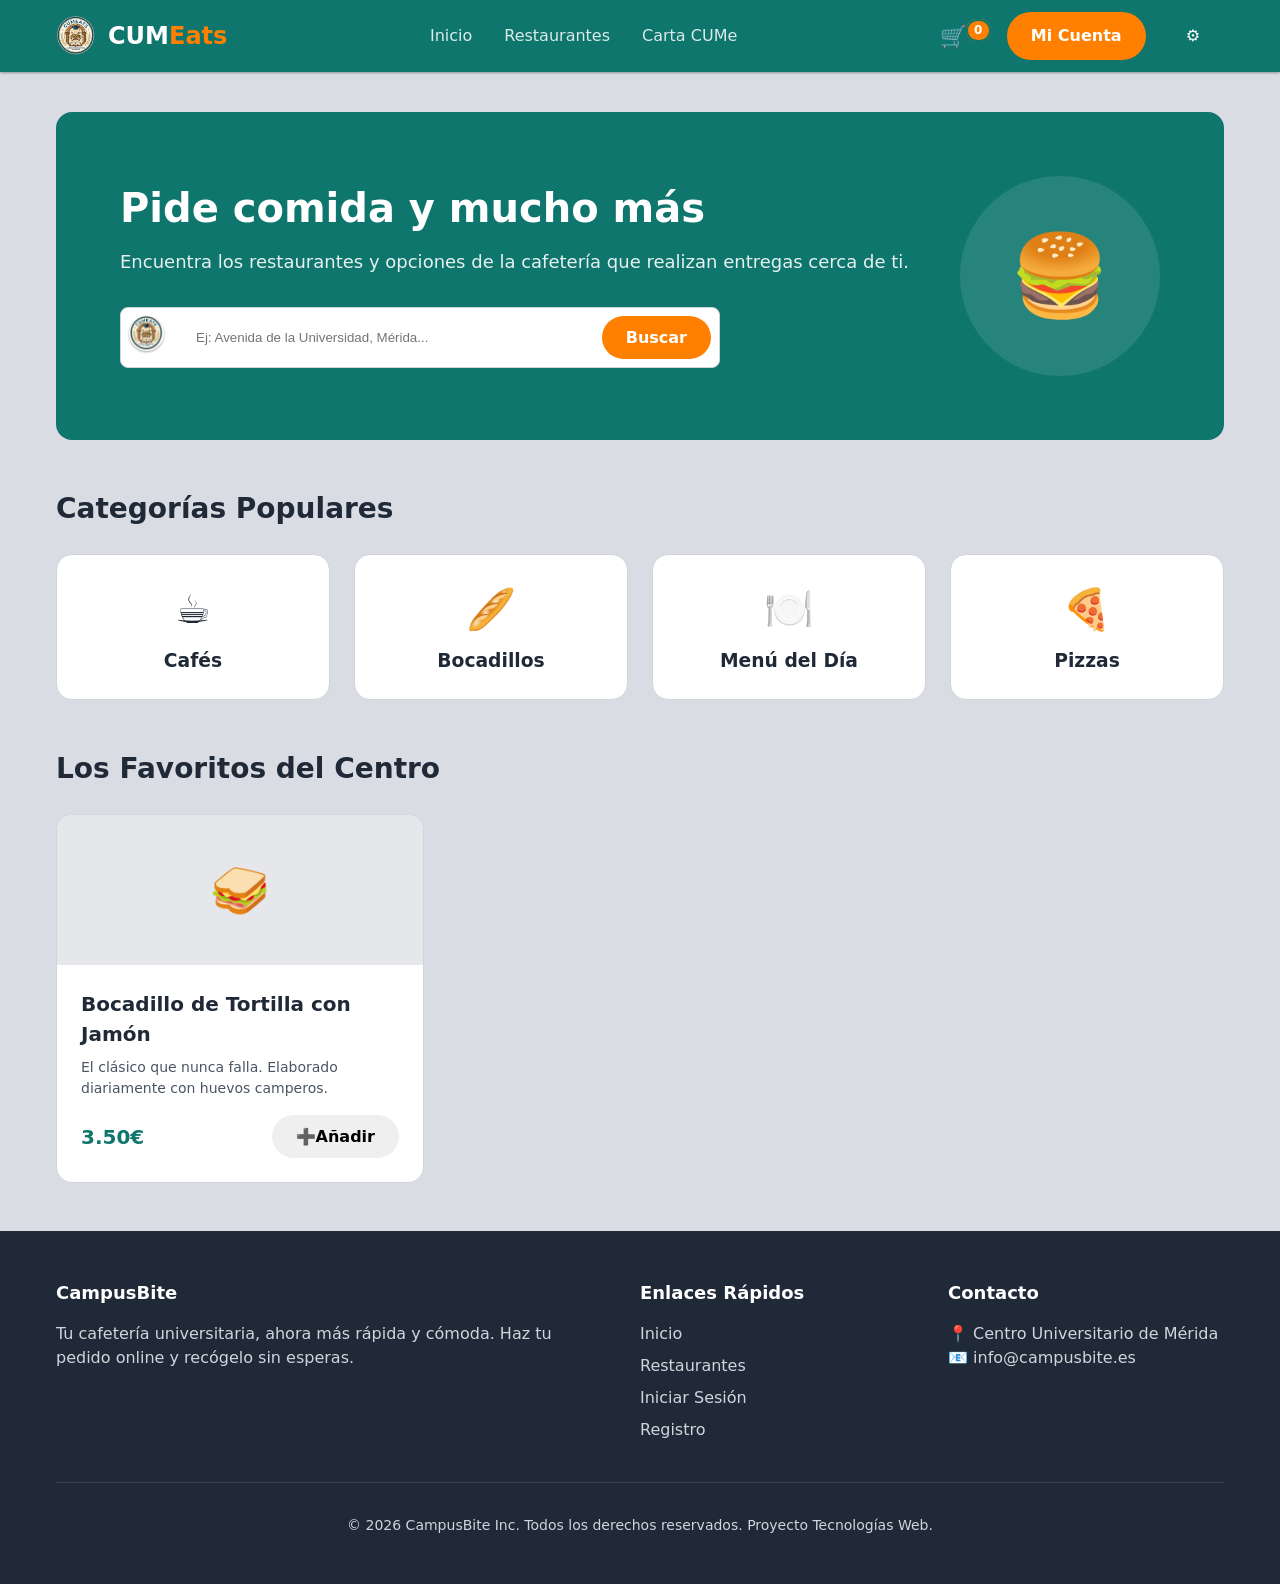
<file: index.html>
<!DOCTYPE html>
<html lang="es">

<head>
    <meta charset="UTF-8">
    <meta name="viewport" content="width=device-width, initial-scale=1.0">
    <title>Inicio - CUMeats</title>
    <link rel="stylesheet" href="css/styles.css">
    <link rel="icon" type="image/png" href="assets/logo_cumeats.png">
    <script src="js/main.js" defer></script>
    <script src="js/search.js" defer></script>
</head>

<body class="site-wrapper">

    <div id="header-placeholder"></div>

    <main class="main-content">
        <div class="container">

            <section class="hero-section">
                <div class="hero-text">
                    <h1 class="hero-title">Pide comida y mucho más</h1>
                    <p class="hero-subtitle">
                        Encuentra los restaurantes y opciones de la cafetería que realizan entregas cerca de ti.
                    </p>
                    <div class="hero-action">
                        <form action="listado.html" method="GET" class="search-bar">
                            <img src="assets/logo_cumeats.png" alt="Logo" class="search-logo-img">
                            <input type="text" id="direccion" name="direccion"
                                placeholder="Ej: Avenida de la Universidad, Mérida..." class="search-input"
                                autocomplete="off">
                            <button type="submit" class="btn btn-primary btn-search">Buscar</button>
                        </form>
                    </div>
                </div>
                <div class="hero-image-placeholder">
                    <span class="hero-icon">🍔</span>
                </div>
            </section>

            <section class="categories-section">
                <h2 class="section-title">Categorías Populares</h2>
                <div class="categories-grid">

                    <div class="category-card">
                        <span class="category-icon">☕</span>
                        <h3 class="category-name">Cafés</h3>
                    </div>

                    <div class="category-card">
                        <span class="category-icon">🥖</span>
                        <h3 class="category-name">Bocadillos</h3>
                    </div>

                    <div class="category-card">
                        <span class="category-icon">🍽️</span>
                        <h3 class="category-name">Menú del Día</h3>
                    </div>

                    <div class="category-card">
                        <span class="category-icon">🍕</span>
                        <h3 class="category-name">Pizzas</h3>
                    </div>

                </div>
            </section>

            <section class="favorites-section">
                <h2 class="section-title">Los Favoritos del Centro</h2>
                <div class="products-grid">

                    <article class="product-card">
                        <div class="product-image-placeholder">
                            <span class="product-icon">🥪</span>
                        </div>
                        <div class="product-details">
                            <h3 class="product-title">Bocadillo de Tortilla con Jamón</h3>
                            <p class="product-description">El clásico que nunca falla. Elaborado diariamente con huevos
                                camperos.</p>
                            <div class="product-footer">
                                <span class="product-price">3.50€</span>
                                <button class="btn btn-add">
                                    <span class="icon-plus">➕</span> Añadir
                                </button>
                            </div>
                        </div>
                    </article>

                </div>
            </section>

        </div>
    </main>

    <div id="footer-placeholder"></div>

</body>

</html>
</file>
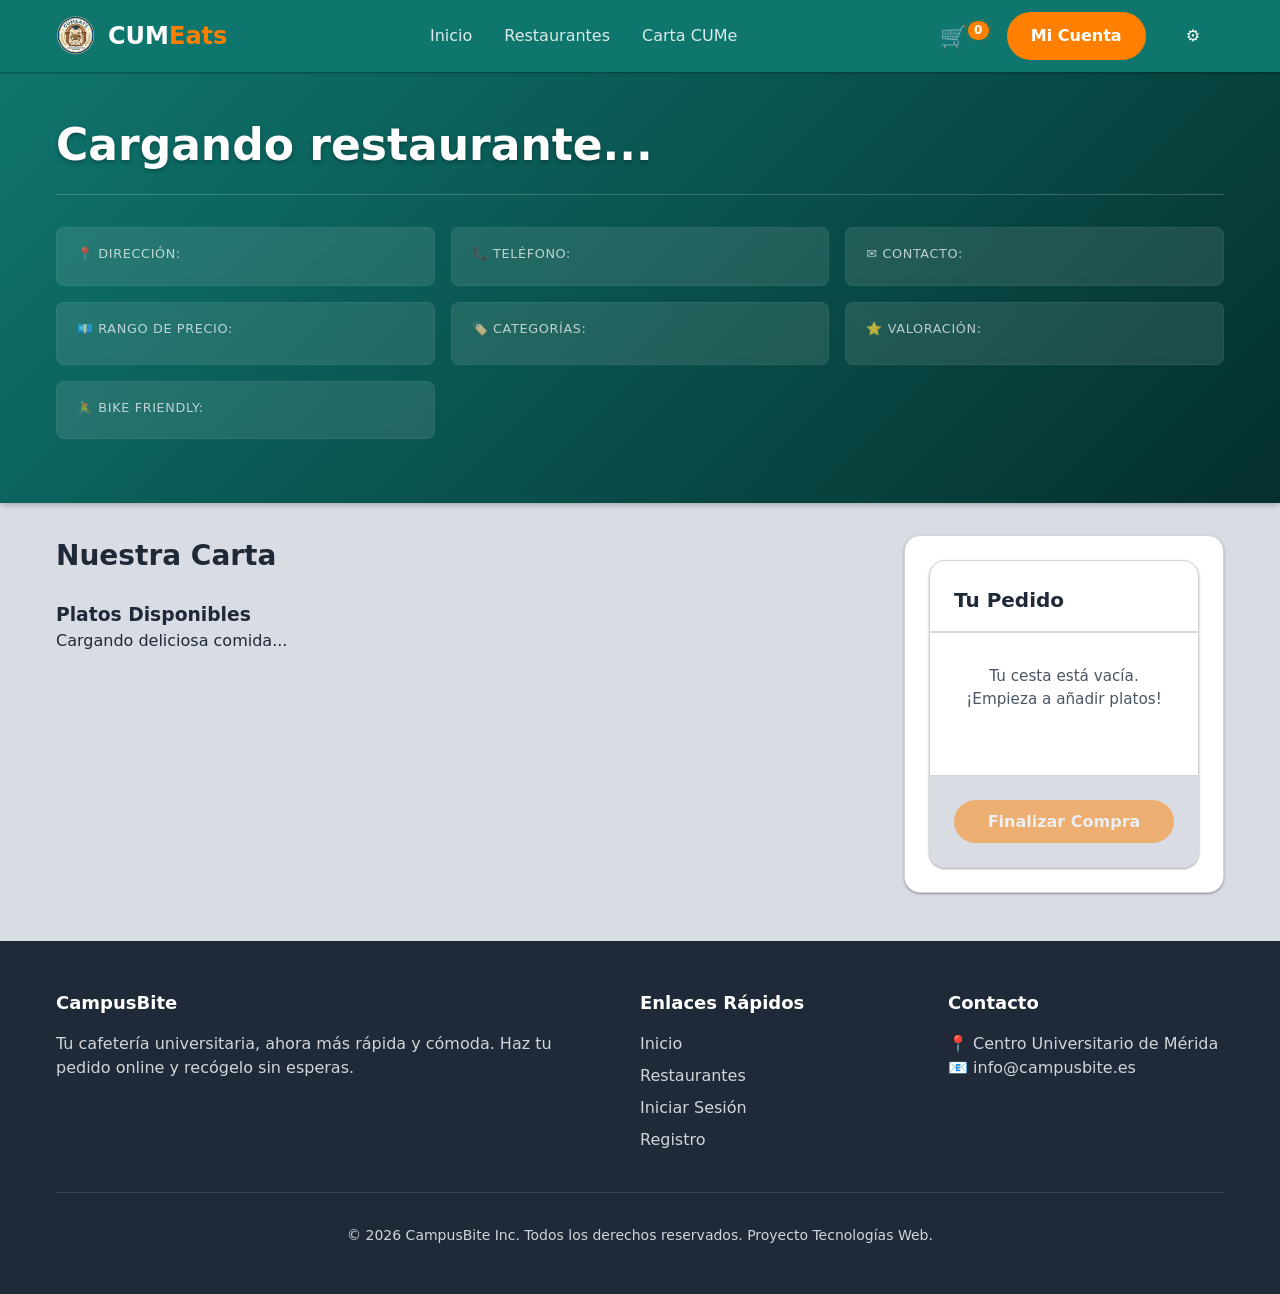
<file: detalle.html>
<!DOCTYPE html>
<html lang="es">

<head>
    <meta charset="UTF-8">
    <meta name="viewport" content="width=device-width, initial-scale=1.0">
    <title>Detalles - CUMEats</title>
    <link rel="icon" type="image/png" href="assets/logo_cumeats.png">
    <link rel="stylesheet" href="css/styles.css">
    <script src="js/main.js" defer></script>
    <script src="js/detalles.js" defer></script>
</head>

<body class="site-wrapper">

    <div id="header-placeholder"></div>

    <main class="detalle-main">
        <header id="restaurant-header-bg" class="restaurant-header">
            <div class="container">
                <div class="restaurant-info-block">
                    <h1 class="restaurant-title">Cargando restaurante...</h1>

                    <div class="restaurant-details-grid">
                        <div class="detail-item">
                            <span class="detail-label">📍 Dirección:</span>
                            <p class="detail-value detail-value-address"></p>
                        </div>

                        <div class="detail-item">
                            <span class="detail-label">📞 Teléfono:</span>
                            <span class="detail-value detail-value-tel"></span>
                        </div>

                        <div class="detail-item">
                            <span class="detail-label">✉️ Contacto:</span>
                            <span class="detail-value detail-value-email"></span>
                        </div>

                        <div class="detail-item">
                            <span class="detail-label">💶 Rango de precio:</span>
                            <span class="detail-value detail-value-price"></span>
                        </div>

                        <div class="detail-item">
                            <span class="detail-label">🏷️ Categorías:</span>
                            <div class="tags-container" id="categories-container"></div>
                        </div>

                        <div class="detail-item">
                            <span class="detail-label">⭐ Valoración:</span>
                            <span class="detail-value detail-value-rating"></span>
                        </div>

                        <div class="detail-item">
                            <span class="detail-label">🚴 Bike Friendly:</span>
                            <span class="detail-value detail-value-bike"></span>
                        </div>
                    </div>
                </div>
            </div>
        </header>

        <div class="container">
            <div class="layout-grid-menu">
                <section class="menu-section">
                    <h2 class="section-title">Nuestra Carta</h2>

                    <div class="menu-category">
                        <h3 class="category-subtitle">Platos Disponibles</h3>
                        <div class="dish-grid" id="dish-grid">
                            <p class="loading-msg">Cargando deliciosa comida...</p>
                        </div>
                    </div>
                </section>

                <aside class="cart-sidebar">
                    <div class="cart-container base-card">
                        <h3 class="sidebar-title">Tu Pedido</h3>
                        <div class="cart-empty-msg">
                            <p>Tu cesta está vacía. ¡Empieza a añadir platos!</p>
                        </div>
                        <div class="cart-footer">
                            <button class="btn btn-primary btn-full disabled" disabled>Finalizar Compra</button>
                        </div>
                    </div>
                </aside>
            </div>
        </div>
    </main>

    <div id="footer-placeholder"></div>

</body>

</html>
</file>
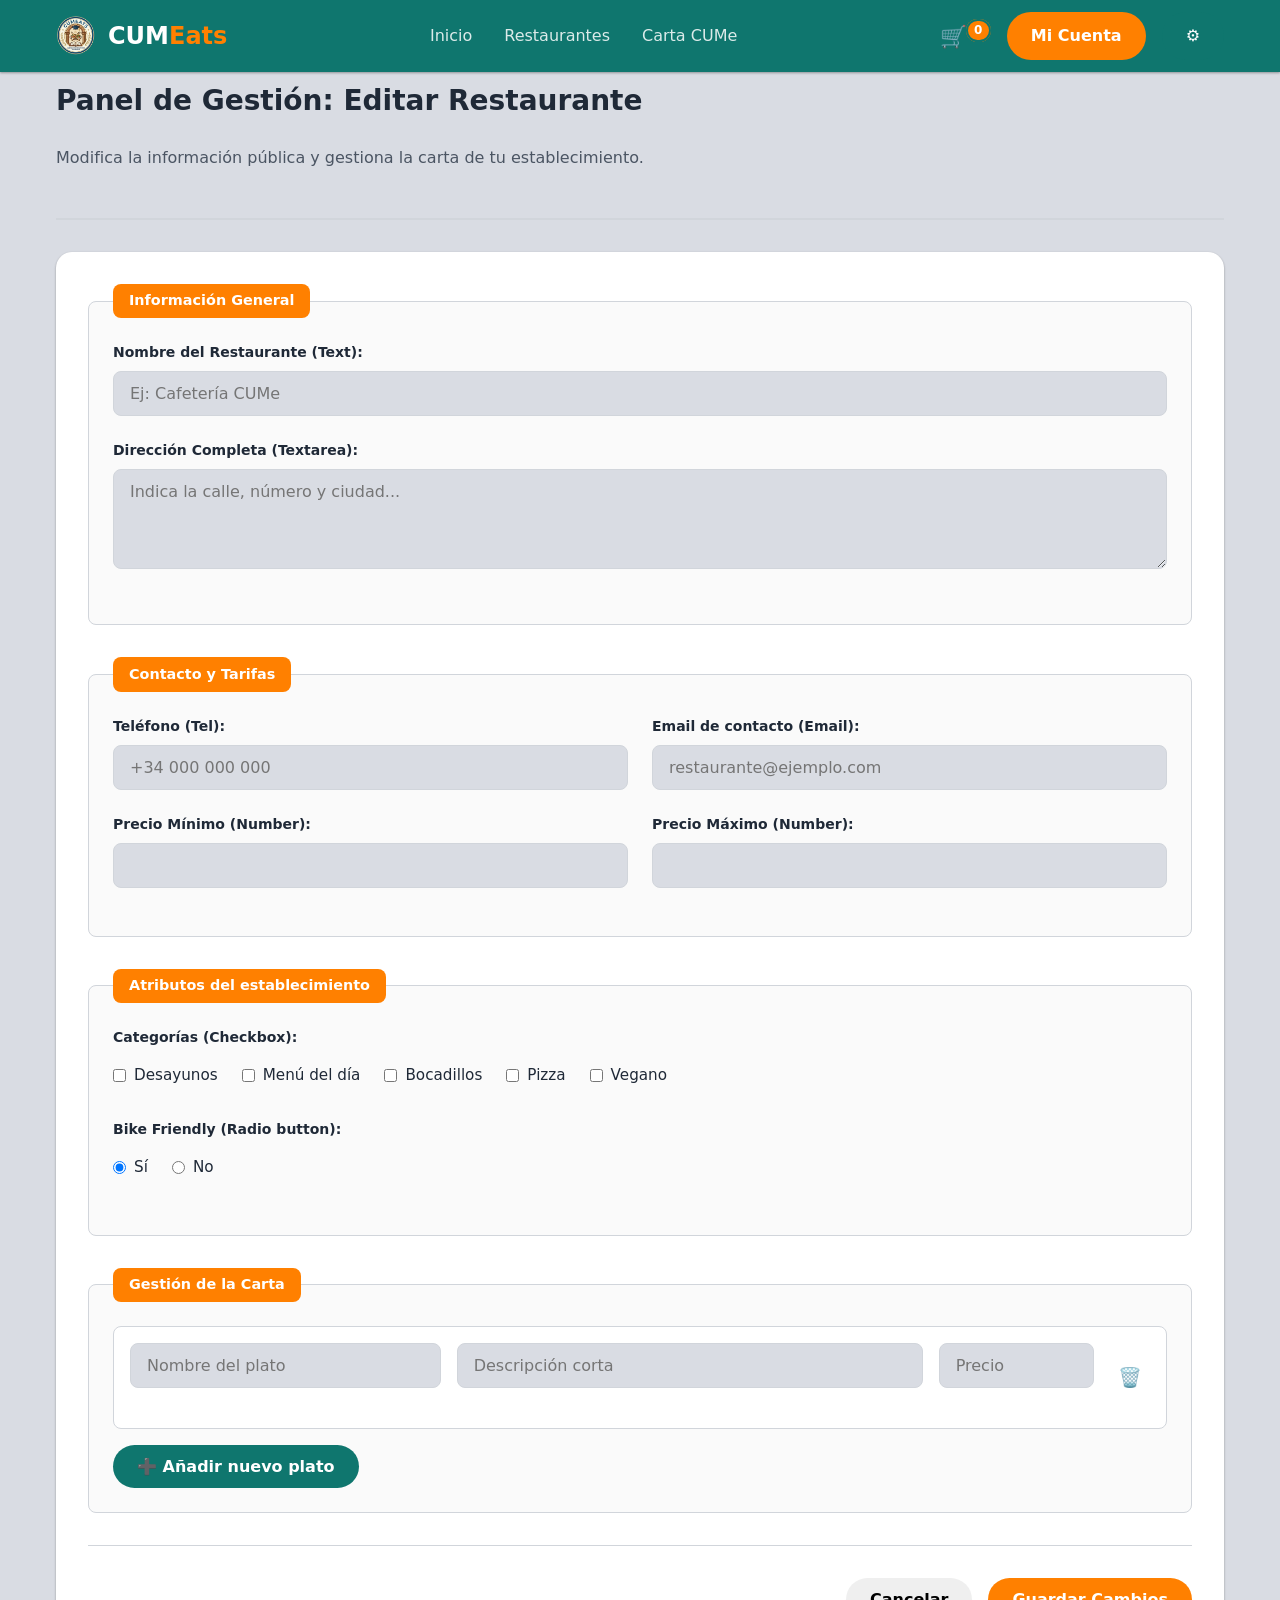
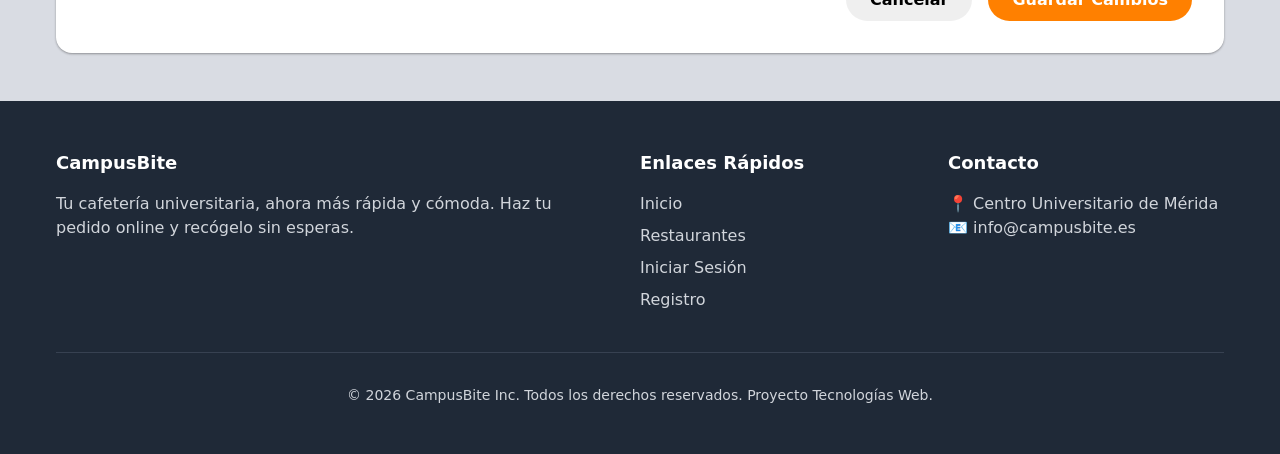
<file: edicion.html>
<!DOCTYPE html>
<html lang="es">
<head>
    <meta charset="UTF-8">
    <meta name="viewport" content="width=device-width, initial-scale=1.0">
    <title>Edición - CUMEats</title>
    <link rel="icon" type="image/png" href="assets/logo_cumeats.png">
    <link rel="stylesheet" href="css/styles.css">
    <link rel="stylesheet" href="css/forms.css">
    <script src="js/main.js" defer></script>
    <script src="js/validations.js" defer></script>
    <script src="js/edicion.js" defer></script>
</head>
<body class="site-wrapper">

    <div id="header-placeholder"></div>

    <main class="edicion-main">
        <div class="container">
            <header class="admin-header">
                <h1 class="section-title">Panel de Gestión: Editar Restaurante</h1>
                <p class="admin-subtitle">Modifica la información pública y gestiona la carta de tu establecimiento.</p>
            </header>

            <form id="editRestaurantForm" class="admin-form" novalidate>
                
                <fieldset class="form-section">
                    <legend>Información General</legend>
                    
                    <div class="form-group">
                        <label for="restName" class="form-label">Nombre del Restaurante (Text):</label>
                        <input type="text" id="restName" name="nombre" class="form-control" placeholder="Ej: Cafetería CUMe" required>
                        <p id="restNameError" class="field-error hidden"></p>
                    </div>

                    <div class="form-group">
                        <label for="restAddress" class="form-label">Dirección Completa (Textarea):</label>
                        <textarea id="restAddress" name="direccion" class="form-control" placeholder="Indica la calle, número y ciudad..." required></textarea>
                        <p id="restAddressError" class="field-error hidden"></p>
                    </div>
                </fieldset>

                <fieldset class="form-section flex-grid">
                    <legend>Contacto y Tarifas</legend>

                    <div class="form-group half-width">
                        <label for="restPhone" class="form-label">Teléfono (Tel):</label>
                        <input type="tel" id="restPhone" name="telefono" class="form-control" placeholder="+34 000 000 000" required>
                        <p id="restPhoneError" class="field-error hidden"></p>
                    </div>

                    <div class="form-group half-width">
                        <label for="restEmail" class="form-label">Email de contacto (Email):</label>
                        <input type="email" id="restEmail" name="email" class="form-control" placeholder="restaurante@ejemplo.com" required>
                        <p id="restEmailError" class="field-error hidden"></p>
                    </div>

                    <div class="form-group half-width">
                        <label for="restPriceMin" class="form-label">Precio Mínimo (Number):</label>
                        <input type="number" id="restPriceMin" name="precioMin" step="0.01" class="form-control" required>
                    </div>

                    <div class="form-group half-width">
                        <label for="restPriceMax" class="form-label">Precio Máximo (Number):</label>
                        <input type="number" id="restPriceMax" name="precioMax" step="0.01" class="form-control" required>
                    </div>
                </fieldset>

                <fieldset class="form-section">
                    <legend>Atributos del establecimiento</legend>

                    <div class="form-group">
                        <span class="form-label">Categorías (Checkbox):</span>
                        <div class="checkbox-group">
                            <label><input type="checkbox" name="cat" value="Desayunos"> Desayunos</label>
                            <label><input type="checkbox" name="cat" value="Menu"> Menú del día</label>
                            <label><input type="checkbox" name="cat" value="Bocadillos"> Bocadillos</label>
                            <label><input type="checkbox" name="cat" value="Pizza"> Pizza</label>
                            <label><input type="checkbox" name="cat" value="Vegano"> Vegano</label>
                        </div>
                    </div>

                    <div class="form-group">
                        <span class="form-label">Bike Friendly (Radio button):</span>
                        <div class="radio-group">
                            <label><input type="radio" name="bikeFriendly" value="Sí" checked> Sí</label>
                            <label><input type="radio" name="bikeFriendly" value="No"> No</label>
                        </div>
                    </div>
                </fieldset>

                <fieldset class="form-section">
                    <legend>Gestión de la Carta</legend>
                    <div id="dishesContainer" class="edit-dishes-list">
                        </div>
                    <button type="button" id="btnAddDish" class="btn btn-secondary" style="margin-top: 1rem;">
                        ➕ Añadir nuevo plato
                    </button>
                </fieldset>

                <div class="form-actions">
                    <button type="button" class="btn btn-outline" onclick="window.history.back()">Cancelar</button>
                    <button type="submit" class="btn btn-primary">Guardar Cambios</button>
                </div>
            </form>
        </div>
    </main>

    <div id="footer-placeholder"></div>

</body>
</html>
</file>
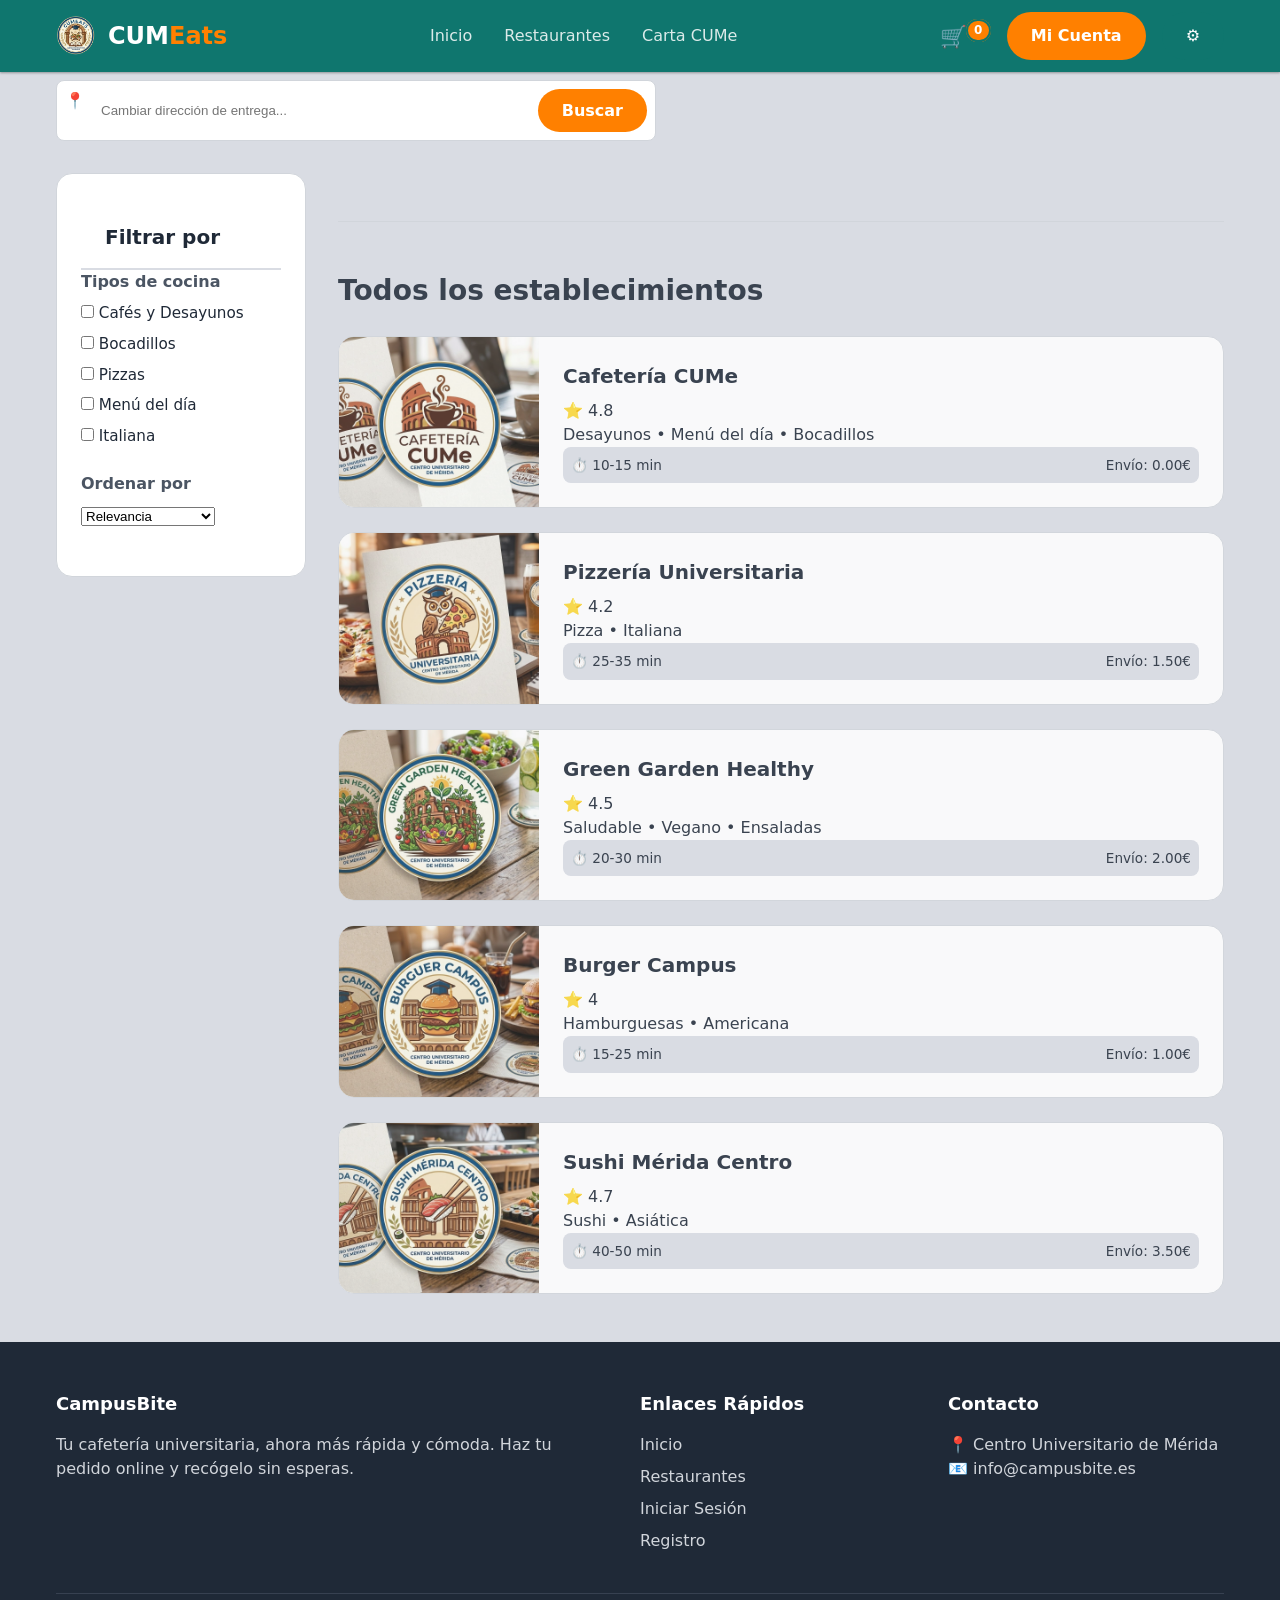
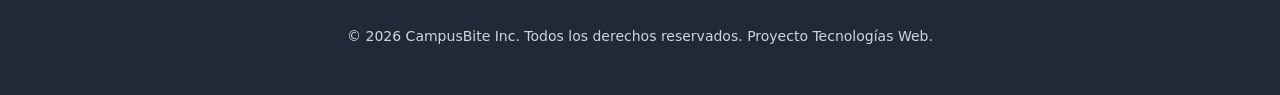
<file: listado.html>
<!DOCTYPE html>
<html lang="es">

<head>
    <meta charset="UTF-8">
    <meta name="viewport" content="width=device-width, initial-scale=1.0">
    <title>Restaurantes disponibles - CUMEats</title>
    <link rel="icon" type="image/png" href="assets/logo_cumeats.png">
    <link rel="stylesheet" href="css/styles.css">
    <script src="js/main.js" defer></script>
    <script src="js/search.js" defer></script>
</head>

<body class="site-wrapper">

    <div id="header-placeholder"></div>

    <main class="listado-main">
        <div class="container">

            <section class="search-section">
                <form action="listado.html" method="GET" class="search-bar">
                    <span class="search-icon">📍</span>
                    <input type="text" id="addressSearch" name="direccion" placeholder="Cambiar dirección de entrega..."
                        class="search-input">
                    <button type="submit" class="btn btn-primary">Buscar</button>
                </form>
            </section>

            <div class="layout-grid-sidebar">

                <aside class="filters-sidebar">
                    <h2 class="sidebar-title">Filtrar por</h2>

                    <div class="filter-group">
                        <h3 class="filter-subtitle">Tipos de cocina</h3>
                        <ul class="filter-list">
                            <li><label><input type="checkbox" name="cat" value="cafe"> Cafés y Desayunos</label></li>
                            <li><label><input type="checkbox" name="cat" value="bocadillos"> Bocadillos</label></li>
                            <li><label><input type="checkbox" name="cat" value="pizza"> Pizzas</label></li>
                            <li><label><input type="checkbox" name="cat" value="menu"> Menú del día</label></li>
                            <li><label><input type="checkbox" name="cat" value="italiana"> Italiana</label></li>
                        </ul>
                    </div>

                    <div class="filter-group">
                        <h3 class="filter-subtitle">Ordenar por</h3>
                        <select class="form-control">
                            <option>Relevancia</option>
                            <option>Puntuación</option>
                            <option>Tiempo de entrega</option>
                        </select>
                    </div>
                </aside>

                <section class="results-section">

                    <div id="search-results-container">
                        <h2 class="section-title" id="search-title">Resultados de búsqueda</h2>
                        <div class="restaurant-list" id="search-list">
                        </div>
                    </div>

                    <hr class="section-divider">
                    <div id="all-restaurants-container">
                        <h2 class="section-title">Todos los establecimientos</h2>
                        <div class="restaurant-list" id="all-list">
                        </div>
                    </div>

                </section>
            </div>
        </div>
    </main>

    <div id="footer-placeholder"></div>

</body>

</html>
</file>
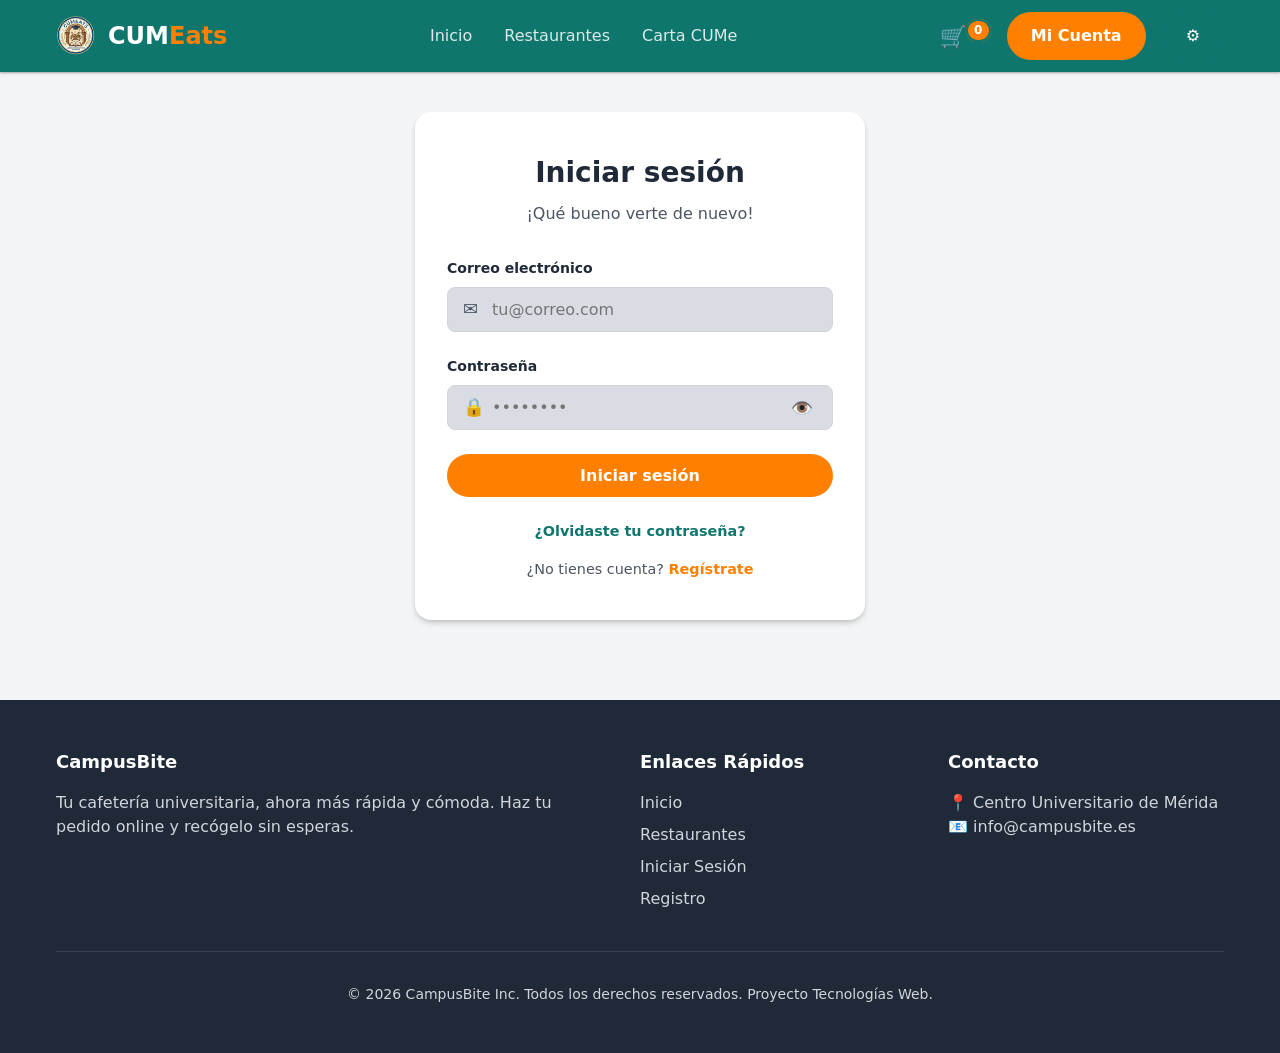
<file: login.html>
<!DOCTYPE html>
<html lang="es">
<head>
    <meta charset="UTF-8">
    <meta name="viewport" content="width=device-width, initial-scale=1.0">
    <title>Iniciar Sesión - CUMeats</title>
    <link rel="icon" type="image/png" href="assets/logo_cumeats.png">
    <link rel="stylesheet" href="../css/styles.css">
    <link rel="stylesheet" href="../css/forms.css">
    <script src="../js/main.js" defer></script>
    <script src="../js/validations.js" defer></script>
</head>
<body class="site-wrapper">

    <div id="header-placeholder"></div>

    <main class="login-main">
        <section class="auth-box">
            
            <div class="auth-header">
                <h1 class="auth-title">Iniciar sesión</h1>
                <p class="auth-subtitle">¡Qué bueno verte de nuevo!</p>
            </div>

            <form id="loginForm" novalidate class="auth-form">
                
                <div id="loginError" class="error-message hidden">
                    </div>

                <div class="form-group">
                    <label for="email" class="form-label">Correo electrónico</label>
                    <div class="input-wrapper">
                        <span class="input-icon">✉️</span>
                        <input type="email" id="email" name="email" required placeholder="tu@correo.com" class="form-control">
                    </div>
                    <p id="emailError" class="field-error hidden"></p>
                </div>

                <div class="form-group">
                    <label for="password" class="form-label">Contraseña</label>
                    <div class="input-wrapper">
                        <span class="input-icon">🔒</span>
                        <input type="password" id="password" name="password" required placeholder="••••••••" class="form-control">
                        <button type="button" id="togglePassword" class="btn-toggle-password" title="Mostrar/Ocultar contraseña">
                            👁️
                        </button>
                    </div>
                    <p id="passwordError" class="field-error hidden"></p>
                </div>

                <button type="submit" class="btn btn-primary btn-full">
                    Iniciar sesión
                </button>
            </form>

            <div class="auth-links">
                <a href="#" class="link-forgot">¿Olvidaste tu contraseña?</a>
                <p class="link-register-text">
                    ¿No tienes cuenta? <a href="registro.html" class="link-register">Regístrate</a>
                </p>
            </div>

        </section>
    </main>

    <div id="footer-placeholder"></div>

</body>
</html>
</file>
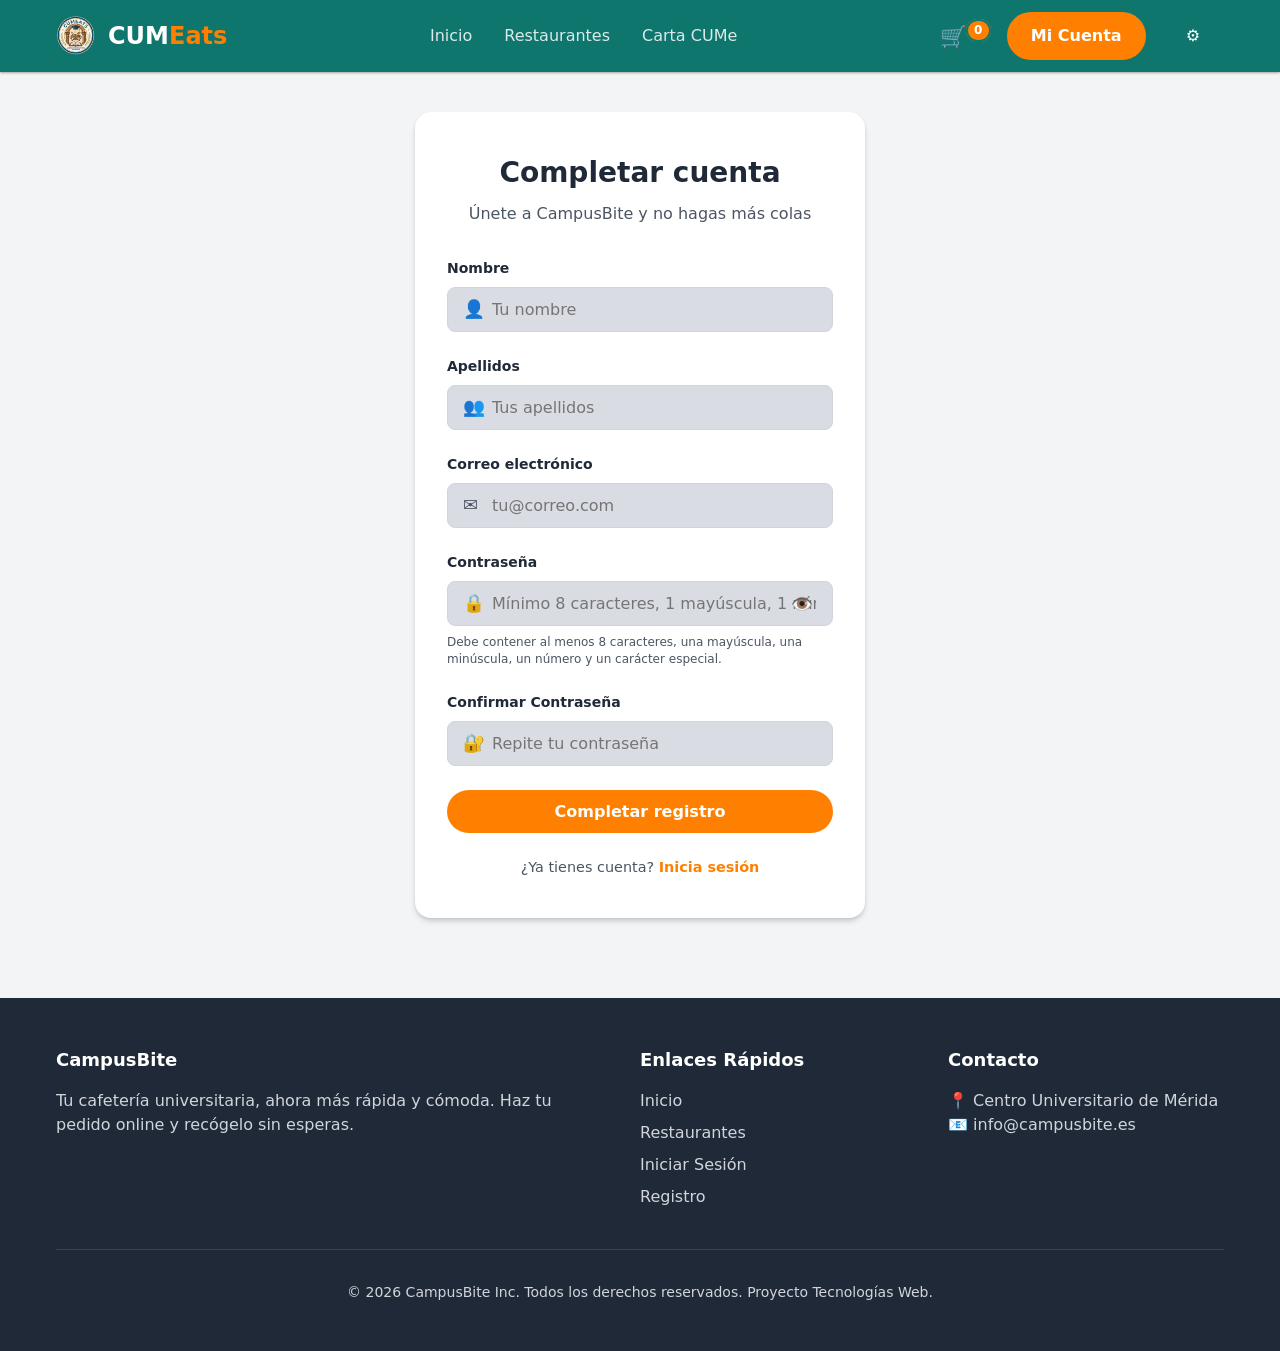
<file: registro.html>
<!DOCTYPE html>
<html lang="es">
<head>
    <meta charset="UTF-8">
    <meta name="viewport" content="width=device-width, initial-scale=1.0">
    <title>Registro - CUMEats</title>
    <link rel="icon" type="image/png" href="assets/logo_cumeats.png">
    <link rel="stylesheet" href="../css/styles.css">
    <link rel="stylesheet" href="../css/forms.css">
    <script src="../js/main.js" defer></script>
    <script src="../js/validations.js" defer></script>
</head>
<body class="site-wrapper">

    <div id="header-placeholder"></div>

    <main class="register-main">
        <section class="auth-box">
            
            <div class="auth-header">
                <h1 class="auth-title">Completar cuenta</h1>
                <p class="auth-subtitle">Únete a CampusBite y no hagas más colas</p>
            </div>

            <form id="registerForm" novalidate class="auth-form">
                
                <div id="registerError" class="error-message hidden">
                    </div>

                <div class="form-group">
                    <label for="nombre" class="form-label">Nombre</label>
                    <div class="input-wrapper">
                        <span class="input-icon">👤</span>
                        <input type="text" id="nombre" name="nombre" required placeholder="Tu nombre" class="form-control">
                    </div>
                    <p id="nombreError" class="field-error hidden"></p>
                </div>

                <div class="form-group">
                    <label for="apellidos" class="form-label">Apellidos</label>
                    <div class="input-wrapper">
                        <span class="input-icon">👥</span>
                        <input type="text" id="apellidos" name="apellidos" required placeholder="Tus apellidos" class="form-control">
                    </div>
                    <p id="apellidosError" class="field-error hidden"></p>
                </div>

                <div class="form-group">
                    <label for="emailRegistro" class="form-label">Correo electrónico</label>
                    <div class="input-wrapper">
                        <span class="input-icon">✉️</span>
                        <input type="email" id="emailRegistro" name="emailRegistro" required placeholder="tu@correo.com" class="form-control">
                    </div>
                    <p id="emailRegistroError" class="field-error hidden"></p>
                </div>

                <div class="form-group">
                    <label for="passwordRegistro" class="form-label">Contraseña</label>
                    <div class="input-wrapper">
                        <span class="input-icon">🔒</span>
                        <input type="password" id="passwordRegistro" name="passwordRegistro" required placeholder="Mínimo 8 caracteres, 1 mayúscula, 1 número..." class="form-control">
                        <button type="button" id="togglePasswordReg" class="btn-toggle-password" title="Mostrar/Ocultar contraseña">
                            👁️
                        </button>
                    </div>
                    <p id="passwordRegistroError" class="field-error hidden"></p>
                    <small class="form-hint">Debe contener al menos 8 caracteres, una mayúscula, una minúscula, un número y un carácter especial.</small>
                </div>

                <div class="form-group">
                    <label for="passwordConfirm" class="form-label">Confirmar Contraseña</label>
                    <div class="input-wrapper">
                        <span class="input-icon">🔐</span>
                        <input type="password" id="passwordConfirm" name="passwordConfirm" required placeholder="Repite tu contraseña" class="form-control">
                    </div>
                    <p id="passwordConfirmError" class="field-error hidden"></p>
                </div>

                <button type="submit" class="btn btn-primary btn-full">
                    Completar registro
                </button>
            </form>

            <div class="auth-links">
                <p class="link-register-text">
                    ¿Ya tienes cuenta? <a href="login.html" class="link-register">Inicia sesión</a>
                </p>
            </div>

        </section>
    </main>

    <div id="footer-placeholder"></div>

</body>
</html>
</file>
<file: css/styles.css>
/* ==========================================================================
   VARIABLES GLOBALES
   ========================================================================== */
:root {
    --primary-color: #ff8000;
    --primary-hover: #e67300;
    --secondary-color: #0f766e;
    --secondary-hover: #0d5f58;
    
    --bg-color: #d9dce3; 
    --surface-color: #ffffff; 
    --text-main: #1f2937;
    --text-muted: #4b5563; 
    --border-color: #d1d5db; 
    
    /* Sombras*/
    --shadow-sm: 0 1px 3px rgba(0,0,0,0.12), 0 1px 2px rgba(0,0,0,0.24);
    --shadow-md: 0 4px 6px -1px rgba(0, 0, 0, 0.15), 0 2px 4px -1px rgba(0, 0, 0, 0.1);
    
    /* Espaciados y bordes */
    --radius-md: 0.5rem;
    --radius-lg: 1rem;
    --radius-full: 9999px;
    
    /* Tipografía */
    --font-family: system-ui, -apple-system, BlinkMacSystemFont, 'Segoe UI', Roboto, sans-serif;
}

/* ==========================================================================
   RESET Y BASE
   ========================================================================== */
* {
    box-sizing: border-box;
    margin: 0;
    padding: 0;
}

body {
    font-family: var(--font-family);
    background-color: var(--bg-color);
    color: var(--text-main);
    line-height: 1.5;
}

a {
    text-decoration: none;
    color: inherit;
    transition: color 0.2s;
}

ul {
    list-style: none;
}

button {
    font-family: inherit;
}

/* ==========================================================================
   LAYOUT GLOBAL
   ========================================================================== */
.site-wrapper {
    display: flex;
    flex-direction: column;
    min-height: 100vh;
}

.main-content,
.listado-main,
.detalle-main,
.login-main,
.register-main,
.edicion-main {
    flex-grow: 1;
    padding-top: 5rem;
    padding-bottom: 3rem;
}

.container {
    max-width: 1200px;
    margin: 0 auto;
    padding: 0 1rem;
    width: 100%;
}

.section-title {
    font-size: 1.75rem;
    font-weight: 700;
    margin-bottom: 1.5rem;
    color: var(--text-main);
}

/* ==========================================================================
   COMPONENTES GENÉRICOS (Botones y Tarjetas base)
   ========================================================================== */
.btn {
    display: inline-flex;
    align-items: center;
    justify-content: center;
    padding: 0.75rem 1.5rem;
    font-weight: 600;
    font-size: 1rem;
    border-radius: var(--radius-full);
    cursor: pointer;
    border: none;
    transition: all 0.2s ease;
}

.btn-primary {
    background-color: var(--primary-color);
    color: white;
}

.btn-primary:hover {
    background-color: var(--primary-hover);
}

.btn-secondary {
    background-color: var(--secondary-color);
    color: white;
}

.btn-secondary:hover {
    background-color: var(--secondary-hover);
}

.btn-full {
    width: 100%;
}

.btn-add-cart {
    background-color: #f3f4f6;
    color: var(--text-main);
    padding: 0.5rem;
    border-radius: var(--radius-md);
}

.btn-add-cart:hover {
    background-color: var(--primary-color);
    color: white;
}

/* Clase base compartida para tarjetas (ahorra mucho código) */
.base-card {
    background-color: var(--surface-color);
    border-radius: var(--radius-lg);
    box-shadow: var(--shadow-sm);
    border: 1px solid var(--border-color);
    overflow: hidden;
}

/* ==========================================================================
   HEADER Y FOOTER
   ========================================================================== */
.main-header {
    background-color: var(--secondary-color);
    box-shadow: var(--shadow-sm);
    position: fixed;
    top: 0;
    width: 100%;
    z-index: 50;
    height: 4.5rem;
    display: flex;
    align-items: center;
}

.nav-container {
    display: flex;
    justify-content: space-between;
    align-items: center;
    width: 100%;
}

.logo-link {
    font-size: 1.5rem;
    font-weight: 800;
    color: white;
    color: var(--primary-color);
}

.logo-link span {
    color: var(--primary-color); 
}

.nav-links {
    display: flex;
    gap: 2rem;
}

.nav-links a { 
    font-weight: 500; 
    color: rgba(255, 255, 255, 0.85);
    transition: color 0.2s, transform 0.2s;
}

.nav-links a:hover { 
    color: var(--primary-color);
    transform: translateY(-1px);
}

.user-actions {
    display: flex;
    align-items: center;
    gap: 1rem;
}

.btn-cart { 
    background: none; 
    border: none; 
    font-size: 1.35rem; 
    cursor: pointer; 
    color: white; 
    transition: transform 0.2s;
}

.cart-count { 
    background: var(--primary-color);
    color: white; 
    font-size: 0.75rem; 
    padding: 0.15rem 0.4rem; 
    border-radius: var(--radius-full); 
    font-weight: bold; 
    vertical-align: top; 
    margin-left: -8px; 
    border: 2px solid var(--secondary-color);
}

.main-footer {
    background-color: #1f2937;
    color: #d1d5db;
    padding: 3rem 0;
    margin-top: auto;
}

.footer-grid {
    display: grid;
    grid-template-columns: 1fr;
    gap: 2rem;
}

@media (min-width: 768px) {
    .footer-grid {
        grid-template-columns: 2fr 1fr 1fr;
    }
}

.footer-title {
    color: white;
    font-size: 1.125rem;
    font-weight: 600;
    margin-bottom: 1rem;
}

.footer-links li {
    margin-bottom: 0.5rem;
}

.footer-bottom {
    text-align: center;
    margin-top: 2rem;
    padding-top: 2rem;
    border-top: 1px solid #374151;
    font-size: 0.875rem;
}

/* ==========================================================================
   LOGOS PERSONALIZADOS
   ========================================================================== */

/* Logo del Header */
.header-logo-img {
    width: 40px;
    height: 40px;
    border-radius: 50%;
    object-fit: cover;
    margin-right: 0.75rem;
}

.logo-link {
    display: flex;
    align-items: center;
    font-size: 1.5rem;
    font-weight: 800;
    color: white;
    text-decoration: none;
}

.search-logo-img {
    width: 35px;
    height: 35px;
    border-radius: 50%;
    object-fit: cover;
    margin-right: 1rem;
    box-shadow: var(--shadow-sm);
}

/* ==========================================================================
   INICIO (index.html)
   ========================================================================== */
.hero-section {
    background-color: var(--secondary-color);
    border-radius: var(--radius-lg);
    padding: 3rem 2rem;
    display: flex;
    flex-direction: column;
    align-items: center;
    gap: 2rem;
    margin: 2rem 0 3rem 0;
}

@media (min-width: 768px) {
    .hero-section {
        flex-direction: row;
        padding: 4rem;
        justify-content: space-between;
    }
}

.hero-text {
    flex: 1;
    color: white;
}

.hero-title {
    font-size: 2.5rem;
    font-weight: 800;
    line-height: 1.2;
    margin-bottom: 1rem;
}

.hero-subtitle {
    font-size: 1.125rem;
    margin-bottom: 2rem;
    opacity: 0.9;
}

.hero-image-placeholder {
    width: 200px;
    height: 200px;
    background-color: rgba(255, 255, 255, 0.1);
    border-radius: 50%;
    display: flex;
    align-items: center;
    justify-content: center;
    font-size: 5rem;
}

.address-search-form {
    width: 100%;
    max-width: 500px;
    margin-top: 1rem;
}

.search-input-wrapper {
    display: flex;
    background-color: white;
    border-radius: var(--radius-full);
    padding: 0.5rem;
    box-shadow: var(--shadow-md);
}

.search-input-wrapper .input-icon {
    padding: 0 0.5rem 0 1rem;
    display: flex;
    align-items: center;
}

.search-input-main {
    flex-grow: 1;
    border: none;
    outline: none;
    padding: 0.5rem;
    font-size: 1rem;
}

.btn-search-main {
    padding: 0.75rem 2rem;
}

.categories-grid {
    display: grid;
    grid-template-columns: repeat(2, 1fr);
    gap: 1rem;
    margin-bottom: 3rem;
}

@media (min-width: 768px) {
    .categories-grid {
        grid-template-columns: repeat(4, 1fr);
        gap: 1.5rem;
    }
}

.category-card {
    @extend .base-card;
    padding: 1.5rem;
    text-align: center;
    cursor: pointer;
    transition: transform 0.2s, border-color 0.2s;
    background-color: var(--surface-color);
    border: 1px solid var(--border-color);
    border-radius: var(--radius-lg);
}

.category-card:hover {
    transform: translateY(-5px);
    border-color: var(--primary-color);
}

.category-icon {
    font-size: 2.5rem;
    display: block;
    margin-bottom: 0.5rem;
}

.products-grid {
    display: grid;
    grid-template-columns: repeat(auto-fill, minmax(300px, 1fr));
    gap: 2rem;
}

.product-card {
    background-color: var(--surface-color);
    border-radius: var(--radius-lg);
    border: 1px solid var(--border-color);
    overflow: hidden;
}

.product-image-placeholder {
    height: 150px;
    background-color: #e5e7eb;
    display: flex;
    align-items: center;
    justify-content: center;
    font-size: 3rem;
}

.product-details {
    padding: 1.5rem;
}

.product-title {
    font-size: 1.25rem;
    font-weight: 600;
    margin-bottom: 0.5rem;
}

.product-description {
    color: var(--text-muted);
    font-size: 0.875rem;
    margin-bottom: 1rem;
}

.product-footer {
    display: flex;
    justify-content: space-between;
    align-items: center;
}

.product-price {
    font-size: 1.25rem;
    font-weight: 700;
    color: var(--secondary-color);
}

/* ==========================================================================
   LISTADO DE RESTAURANTES (listado.html)
   ========================================================================== */
.search-section {
    margin-bottom: 2rem;
}

.search-bar {
    display: flex;
    max-width: 600px;
    gap: 0.5rem;
    background: white;
    padding: 0.5rem;
    border-radius: var(--radius-md);
    border: 1px solid var(--border-color);
}

.search-input {
    flex-grow: 1;
    border: none;
    outline: none;
    padding: 0.5rem;
}

.layout-grid-sidebar {
    display: grid;
    grid-template-columns: 1fr;
    gap: 2rem;
}

@media (min-width: 768px) {
    .layout-grid-sidebar {
        grid-template-columns: 250px 1fr;
    }
}

.filters-sidebar {
    background: var(--surface-color);
    padding: 1.5rem;
    border-radius: var(--radius-lg);
    border: 1px solid var(--border-color);
    height: fit-content;
}

.sidebar-title {
    font-size: 1.25rem;
    margin-bottom: 1rem;
    padding-bottom: 0.5rem;
    border-bottom: 1px solid var(--border-color);
}

.filter-group {
    margin-bottom: 1.5rem;
}

.filter-subtitle {
    font-size: 1rem;
    margin-bottom: 0.5rem;
    color: var(--text-muted);
}

.filter-list li {
    margin-bottom: 0.5rem;
    font-size: 0.95rem;
}

.restaurant-list {
    display: flex;
    flex-direction: column;
    gap: 1.5rem;
}

.restaurant-card {
    display: flex;
    flex-direction: column;
    background: var(--surface-color);
    border: 1px solid var(--border-color);
    border-radius: var(--radius-lg);
    overflow: hidden;
    transition: box-shadow 0.2s;
}

@media (min-width: 640px) {
    .restaurant-card {
        flex-direction: row;
    }
}

.restaurant-card:hover {
    box-shadow: var(--shadow-md);
    border-color: var(--primary-color);
}

.restaurant-img-placeholder {
    height: 150px;
    background: #e5e7eb;
    display: flex;
    align-items: center;
    justify-content: center;
    font-size: 3rem;
    position: relative;
    overflow: hidden;  
}

@media (min-width: 640px) { 
    .restaurant-img-placeholder { 
        width: 200px; 
        height: auto; 
    } 
}

.restaurant-cover {
    width: 100%;
    height: 100%;
    object-fit: cover;
    position: absolute;
    top: 0;
    left: 0;
    transition: transform 0.3s ease;
}

.restaurant-card:hover .restaurant-cover {
    transform: scale(1.05);
}

.restaurant-info {
    padding: 1.5rem;
    flex-grow: 1;
    display: flex;
    flex-direction: column;
    justify-content: space-between;
}

.restaurant-name {
    font-size: 1.25rem;
    margin-bottom: 0.5rem;
}

.restaurant-meta {
    display: flex;
    gap: 1rem;
    color: var(--text-muted);
    font-size: 0.9rem;
    margin-bottom: 1rem;
}

.restaurant-delivery {
    display: flex;
    justify-content: space-between;
    font-size: 0.85rem;
    background: var(--bg-color);
    padding: 0.5rem;
    border-radius: var(--radius-md);
}

/* ==========================================================================
   DETALLE DE RESTAURANTE (detalle.html)
   ========================================================================== */
.restaurant-header {
    background-color: var(--secondary-color);
    background-image: linear-gradient(135deg, var(--secondary-color) 0%, #042f2e 100%);
    color: white;
    padding: 4rem 0;
    margin-bottom: 2rem;
    margin-top: -2rem;
    box-shadow: var(--shadow-md);
}

/* Temas dinámicos de color */
.cume-theme { background-image: linear-gradient(135deg, var(--secondary-color), #042f2e); }
.pizza-theme { background-image: linear-gradient(135deg, #e11d48, #9f1239); }
.burger-theme { background-image: linear-gradient(135deg, #d97706, #92400e); }
.sushi-theme { background-image: linear-gradient(135deg, #0f172a, #334155); }
.veggie-theme { background-image: linear-gradient(135deg, #16a34a, #14532d); }

.restaurant-title {
    font-size: 2.75rem;
    font-weight: 800;
    margin-bottom: 2rem;
    text-shadow: 0 2px 4px rgba(0,0,0,0.3);
    border-bottom: 1px solid rgba(255, 255, 255, 0.2);
    padding-bottom: 1rem;
}

/* Grid moderno para la información */
.restaurant-details-grid {
    display: grid;
    grid-template-columns: 1fr;
    gap: 1rem;
}

/* En tablets, 2 columnas */
@media (min-width: 640px) {
    .restaurant-details-grid {
        grid-template-columns: repeat(2, 1fr);
    }
}

/* En pantallas grandes, 3 columnas */
@media (min-width: 1024px) {
    .restaurant-details-grid {
        grid-template-columns: repeat(3, 1fr);
    }
}

/* Tarjetas translúcidas para cada dato */
.detail-item {
    background: rgba(255, 255, 255, 0.1); /* Fondo blanco semitransparente */
    padding: 1rem 1.25rem;
    border-radius: var(--radius-md);
    border: 1px solid rgba(255, 255, 255, 0.05);
    display: flex;
    flex-direction: column;
    gap: 0.35rem;
    backdrop-filter: blur(4px);
    transition: transform 0.2s, background 0.2s;
}

.detail-item:hover {
    background: rgba(255, 255, 255, 0.15);
    transform: translateY(-2px);
}

.detail-label {
    font-size: 0.8rem;
    text-transform: uppercase;
    letter-spacing: 0.05em;
    color: rgba(255, 255, 255, 0.7);
    display: flex;
    align-items: center;
}

.detail-value {
    font-size: 1.05rem;
    font-weight: 600;
    margin: 0;
    line-height: 1.4;
}

/* Etiquetas (Tags) de Categorías */
.tags-container {
    display: flex;
    flex-wrap: wrap;
    gap: 0.5rem;
    margin-top: 0.25rem;
}

.tag {
    background-color: var(--primary-color);
    color: white;
    font-size: 0.75rem;
    font-weight: 700;
    padding: 0.25rem 0.75rem;
    border-radius: var(--radius-full);
    box-shadow: 0 2px 4px rgba(0,0,0,0.2);
    text-transform: uppercase;
    letter-spacing: 0.02em;
}

.layout-grid-menu {
    display: grid;
    grid-template-columns: 1fr;
    gap: 2rem;
}

@media (min-width: 768px) {
    .layout-grid-menu {
        grid-template-columns: 1fr 320px;
    }
}

.menu-category {
    margin-bottom: 2rem;
}

.category-title {
    font-size: 1.5rem;
    border-bottom: 2px solid var(--primary-color);
    padding-bottom: 0.5rem;
    margin-bottom: 1rem;
    display: inline-block;
}

.dish-grid {
    display: grid;
    grid-template-columns: 1fr;
    gap: 1rem;
}

@media (min-width: 1024px) {
    .dish-grid {
        grid-template-columns: repeat(2, 1fr);
    }
}

.dish-card {
    display: flex;
    justify-content: space-between;
    align-items: center;
    padding: 1.25rem;
    background: var(--surface-color);
    border: 1px solid var(--border-color);
    border-radius: var(--radius-md);
}

.dish-name {
    font-size: 1.1rem;
    font-weight: 600;
    margin-bottom: 0.25rem;
}

.dish-desc {
    font-size: 0.85rem;
    color: var(--text-muted);
    margin-bottom: 0.5rem;
}

.dish-price {
    font-weight: 700;
    color: var(--primary-color);
}

.cart-sidebar {
    background: var(--surface-color);
    padding: 1.5rem;
    border-radius: var(--radius-lg);
    border: 1px solid var(--border-color);
    position: sticky;
    top: 5rem;
    height: fit-content;
}

.cart-empty-state {
    text-align: center;
    color: var(--text-muted);
    padding: 2rem 0;
    margin-bottom: 1rem;
}

.btn.disabled {
    opacity: 0.5;
    cursor: not-allowed;
}

/* ==========================================================================
   ESTILOS PARA EL AUTOCOMPLETADO (search.js)
   ========================================================================== */
.autocomplete-results {
    position: absolute;
    background-color: var(--surface-color) !important;
    width: 100%;
    max-width: 500px;
    border: 1px solid var(--border-color);
    border-radius: 0 0 var(--radius-md) var(--radius-md);
    box-shadow: var(--shadow-md);
    z-index: 1000;
    list-style: none;
    padding: 0;
    margin: 0;
    overflow: hidden;
    top: 100%;
}

.autocomplete-results li {
    padding: 0.75rem 1rem;
    cursor: pointer;
    color: var(--text-main) !important;
    border-bottom: 1px solid var(--border-color);
    transition: background 0.2s;
    text-align: left;
}

.autocomplete-results li:hover {
    background-color: #f3f4f6;
    color: var(--primary-color) !important;
}

.search-input-wrapper, .search-bar {
    position: relative;
}

/* ==========================================================================
   ESTILOS PARA EL LISTADO (search.js)
   ========================================================================== */

.section-divider {
    border: 0;
    height: 1px;
    background: var(--border-color);
    margin: 3rem 0;
}

#all-restaurants-container {
    opacity: 0.85;
}

#all-restaurants-container:hover {
    opacity: 1;
}

/* ==========================================================================
   CARRITO DE COMPRAS (Sidebar en detalle.html)
   ========================================================================== */
.cart-sidebar {
    background-color: var(--surface-color);
    border-radius: var(--radius-lg);
    border: 1px solid var(--border-color);
    box-shadow: var(--shadow-sm);
    position: sticky;
    top: 6rem;
    height: fit-content;
    overflow: hidden; 
}

.cart-container {
    display: flex;
    flex-direction: column;
}

.sidebar-title {
    padding: 1.5rem 1.5rem 1rem;
    margin: 0;
    border-bottom: 2px solid var(--bg-color);
    font-size: 1.25rem;
    font-weight: 700;
}

.cart-empty-msg {
    text-align: center;
    color: var(--text-muted);
    padding: 2rem 1.5rem;
    font-size: 0.95rem;
}

.cart-items-list {
    list-style: none;
    padding: 0 1.5rem;
    margin: 1rem 0;
    max-height: 40vh;
    overflow-y: auto;
}

.cart-item {
    display: flex;
    justify-content: space-between;
    align-items: center;
    padding: 0.85rem 0;
    border-bottom: 1px dashed var(--border-color);
    font-size: 0.95rem;
    animation: slideIn 0.3s ease;
}

.cart-item:last-child {
    border-bottom: none;
}

.cart-item-name {
    flex: 1;
    font-weight: 500;
    color: var(--text-main);
    padding-right: 1rem;
    line-height: 1.3;
}

.cart-item-price {
    font-weight: 700;
    color: var(--primary-color);
    margin-right: 0.75rem;
}

.btn-remove-item {
    background: none;
    border: none;
    color: #ef4444;
    cursor: pointer;
    font-size: 1.1rem;
    padding: 0.35rem;
    border-radius: var(--radius-md);
    transition: background-color 0.2s, transform 0.2s;
    display: flex;
}

.btn-remove-item:hover {
    background-color: #fef2f2;
    transform: scale(1.1);
}

.cart-footer {
    padding: 1.5rem;
    background-color: var(--bg-color);
    border-top: 1px solid var(--border-color);
}

@keyframes slideIn {
    from { opacity: 0; transform: translateX(15px); }
    to { opacity: 1; transform: translateX(0); }
}
</file>
<file: css/forms.css>
/* ==========================================================================
   ESTILOS COMUNES DE FORMULARIOS
   ========================================================================== */

.form-group {
    margin-bottom: 1.5rem;
}

.form-label {
    display: block;
    font-size: 0.875rem;
    font-weight: 600;
    color: var(--text-main);
    margin-bottom: 0.5rem;
}

.form-control {
    width: 100%;
    padding: 0.75rem 1rem;
    font-size: 1rem;
    border: 1px solid var(--border-color);
    border-radius: var(--radius-md);
    background-color: var(--bg-color);
    color: var(--text-main);
    transition: border-color 0.2s, box-shadow 0.2s;
    outline: none;
    font-family: inherit;
}

.form-control:focus {
    border-color: var(--primary-color);
    box-shadow: 0 0 0 3px rgba(255, 128, 0, 0.15);
    background-color: var(--surface-color);
}

textarea.form-control {
    resize: vertical;
    min-height: 100px;
}

.checkbox-group, .radio-group {
    display: flex;
    flex-wrap: wrap;
    gap: 1.5rem;
    padding: 0.5rem 0;
}

.checkbox-group label, .radio-group label {
    display: flex;
    align-items: center;
    gap: 0.5rem;
    font-size: 0.95rem;
    cursor: pointer;
}

/* ==========================================================================
   INPUTS CON ICONOS (Wrappers)
   ========================================================================== */

.input-wrapper {
    position: relative;
    display: flex;
    align-items: center;
}

.input-wrapper .input-icon {
    position: absolute;
    left: 1rem;
    color: var(--text-muted);
    font-size: 1.1rem;
    pointer-events: none;
}

.input-wrapper .form-control {
    padding-left: 2.75rem;
}

.btn-toggle-password {
    position: absolute;
    right: 1rem;
    background: none;
    border: none;
    cursor: pointer;
    color: var(--text-muted);
    font-size: 1.1rem;
    padding: 0.25rem;
}

.btn-toggle-password:hover {
    color: var(--primary-color);
}

/* ==========================================================================
   ESTADOS DE VALIDACIÓN Y ERRORES
   ========================================================================== */

.error-message {
    background-color: #fef2f2;
    color: #b91c1c;
    padding: 1rem;
    border-radius: var(--radius-md);
    border: 1px solid #f87171;
    margin-bottom: 1.5rem;
    font-size: 0.9rem;
}

.field-error {
    color: #dc2626;
    font-size: 0.8rem;
    margin-top: 0.5rem;
}

.form-control.is-invalid {
    border-color: #dc2626;
    background-color: #fef2f2;
}

.hidden {
    display: none !important;
}

.form-hint {
    display: block;
    font-size: 0.75rem;
    color: var(--text-muted);
    margin-top: 0.5rem;
    line-height: 1.4;
}

/* ==========================================================================
   TARJETAS DE AUTENTICACIÓN (Login / Registro)
   ========================================================================== */

.login-main, .register-main {
    display: flex;
    align-items: center;
    justify-content: center;
    background-color: #f3f4f6; 
}

.auth-box {
    background-color: var(--surface-color);
    width: 100%;
    max-width: 450px;
    padding: 2.5rem 2rem;
    border-radius: var(--radius-lg);
    box-shadow: var(--shadow-md);
    margin: 2rem 1rem;
}

.auth-header {
    text-align: center;
    margin-bottom: 2rem;
}

.auth-title {
    font-size: 1.75rem;
    font-weight: 800;
    color: var(--text-main);
}

.auth-subtitle {
    color: var(--text-muted);
    margin-top: 0.5rem;
}

.auth-links {
    margin-top: 1.5rem;
    text-align: center;
    font-size: 0.9rem;
}

.link-forgot {
    color: var(--secondary-color);
    font-weight: 600;
    display: inline-block;
    margin-bottom: 1rem;
}

.link-register-text {
    color: var(--text-muted);
}

.link-register {
    color: var(--primary-color);
    font-weight: 700;
}

/* ==========================================================================
   PANEL DE ADMINISTRACIÓN (Edición Restaurante)
   ========================================================================== */

.admin-header {
    margin-bottom: 2rem;
    padding-bottom: 1rem;
    border-bottom: 2px solid var(--border-color);
}

.admin-form {
    background-color: var(--surface-color);
    padding: 2rem;
    border-radius: var(--radius-lg);
    box-shadow: var(--shadow-sm);
}

.form-section {
    border: 1px solid var(--border-color);
    border-radius: var(--radius-md);
    padding: 1.5rem;
    margin-bottom: 2rem;
    background-color: #fafafa;
}

.form-section legend {
    background-color: var(--primary-color);
    color: white;
    padding: 0.4rem 1rem;
    border-radius: var(--radius-md);
    font-weight: 600;
    font-size: 0.9rem;
}

.admin-hint {
    color: var(--text-muted);
    font-size: 0.9rem;
    margin-bottom: 1rem;
}

.flex-grid {
    display: flex;
    flex-wrap: wrap;
    gap: 0 1.5rem;
}

.flex-grid .form-group {
    flex: 1 1 100%;
}

@media (min-width: 768px) {
    .flex-grid .half-width {
        flex: 1 1 calc(50% - 0.75rem);
    }
}

.edit-dishes-list {
    display: flex;
    flex-direction: column;
    gap: 1rem;
}

.dish-edit-row {
    display: flex;
    gap: 1rem;
    align-items: center;
    background-color: white;
    padding: 1rem;
    border-radius: var(--radius-md);
    border: 1px solid var(--border-color);
}

.dish-name-input {
    flex: 2;
}

.dish-price-input {
    flex: 1;
    max-width: 120px;
}

.form-actions {
    display: flex;
    justify-content: flex-end;
    gap: 1rem;
    margin-top: 2rem;
    padding-top: 2rem;
    border-top: 1px solid var(--border-color);
}

.btn-remove-dish {
    background: none;
    border: none;
    font-size: 1.2rem;
    cursor: pointer;
    padding: 0.5rem;
    color: #dc2626;
    transition: transform 0.2s;
}

.btn-remove-dish:hover {
    transform: scale(1.2);
}

.admin-subtitle {
    color: var(--text-muted);
    margin-bottom: 2rem;
}
</file>
